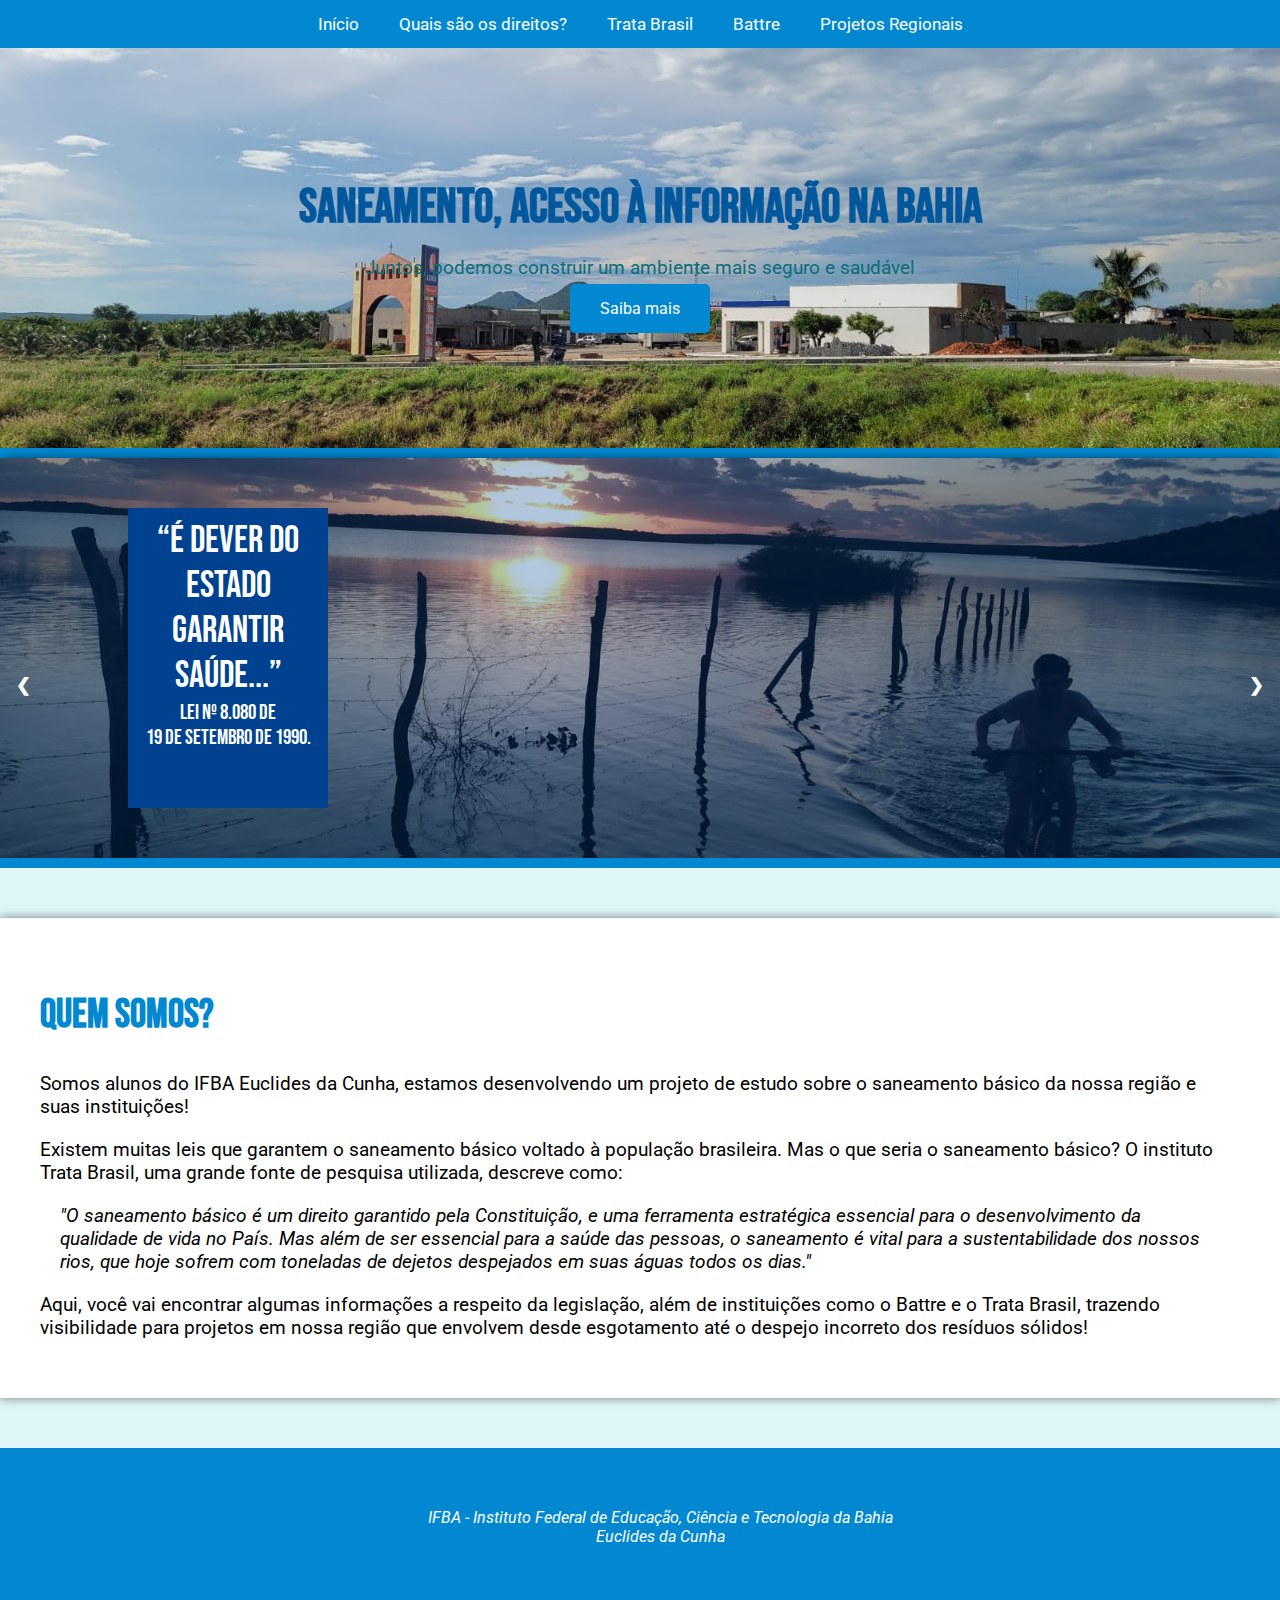
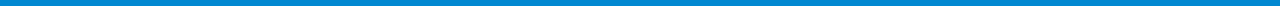
<file: index.html>
<!DOCTYPE html>
<html lang="pt-BR">
<head>
    <meta charset="UTF-8">
    <title>Saneamento e acesso à informação na Bahia</title>
    <link href="https://fonts.googleapis.com/css2?family=Bebas+Neue&display=swap" rel="stylesheet">
    <link href="https://fonts.googleapis.com/css2?family=Bebas+Neue&family=Roboto:wght@400;700&display=swap" rel="stylesheet">
    <link rel="stylesheet" href="css/style.css"> 
</head>
<body>

<nav class="navbar">
    <a href="index.html">Início</a>
    <a href="direitos.html">Quais são os direitos?</a>
    <a href="trata-brasil.html">Trata Brasil</a>
    <a href="battre.html">Battre</a>
    <a href="projetos.html">Projetos Regionais</a>
</nav>

<div class="hero">
    <div>
        <h1>Saneamento, acesso à informação na Bahia</h1>
        <p>Juntos, podemos construir um ambiente mais seguro e saudável</p>
        <a href="#quem-somos">Saiba mais</a>
    </div>
</div>

<div class="spacer"></div>
<section id="fotos">
    <div class="slideshow-container">
        <div class="slides fade">
            <div class="slide-baixo">
                <img src="images/menino-prainha.jpeg" alt="Imagem 1" class="slide-imagem">
                <div class="slide-transparencia"></div>
                <div class="slide-cima">
                    <p class="grande">“É DEVER DO ESTADO GARANTIR SAÚDE...”</p>
                    <p class="pequeno">LEI Nº 8.080 DE</p>
                    <p class="pequeno">19 DE SETEMBRO DE 1990.</p>
                </div>
            </div>
        </div>
        <div class="slides fade">
            <div class="slide-baixo">
                <img src="images/lixo.png" alt="Imagem 2" class="slide-imagem">
                <div class="slide-transparencia"></div>
                <div class="slide-cima">
                    <p class="grande">“CONTRIBUIR PARA A ELIMINAÇÃO DOS LIXÕES...”</p>
                    <p class="pequeno">LEI Nº 12.305 DE</p>
                    <p class="pequeno">2 DE AGOSTO DE 2010.</p>
                </div>
            </div>
        </div>
        <div class="slides fade">
            <div class="slide-baixo">
                <img src="images/mato.jpg" alt="Imagem 3" class="slide-imagem">
                <div class="slide-transparencia"></div>
                <div class="slide-cima">
                    <p class="grande">“A ÁGUA É UM BEM DE DOMÍNIO PÚBLICO...”</p>
                    <p class="pequeno">LEI Nº 9.433</p>
                    <p class="pequeno">DE 8 DE JANEIRO DE 1997.</p>
                </div>
            </div>
        </div>
        <a class="prev" onclick="plusSlides(-1)">&#10094;</a>
        <a class="next" onclick="plusSlides(1)">&#10095;</a>
    </div>
</section>

<div class="spacer"></div>

<div class="article">
    <h2 id="quem-somos">Quem somos?</h2>
    <p>Somos alunos do IFBA Euclides da Cunha, estamos desenvolvendo um projeto de estudo sobre o saneamento básico da nossa região e suas instituições!</p>
    <p>Existem muitas leis que garantem o saneamento básico voltado à população brasileira. Mas o que seria o saneamento básico? O instituto Trata Brasil, uma grande fonte de pesquisa utilizada, descreve como:</p>
    <p class="citacao">"O saneamento básico é um direito garantido pela Constituição, e uma ferramenta estratégica essencial para o desenvolvimento da qualidade de vida no País. Mas além de ser essencial para a saúde das pessoas, o saneamento é vital para a sustentabilidade dos nossos rios, que hoje sofrem com toneladas de dejetos despejados em suas águas todos os dias."</p>
    <p>Aqui, você vai encontrar algumas informações a respeito da legislação, além de instituições como o Battre e o Trata Brasil, trazendo visibilidade para projetos em nossa região que envolvem desde esgotamento até o despejo incorreto dos resíduos sólidos!</p>
</div>

<footer>
    <div class="rodape">
        <address>
            IFBA - Instituto Federal de Educação, Ciência e Tecnologia da Bahia <br>
            Euclides da Cunha
        </address>
    </div>
</footer>

<script src="js/scripts.js"></script>
</body>
</html>
</file>
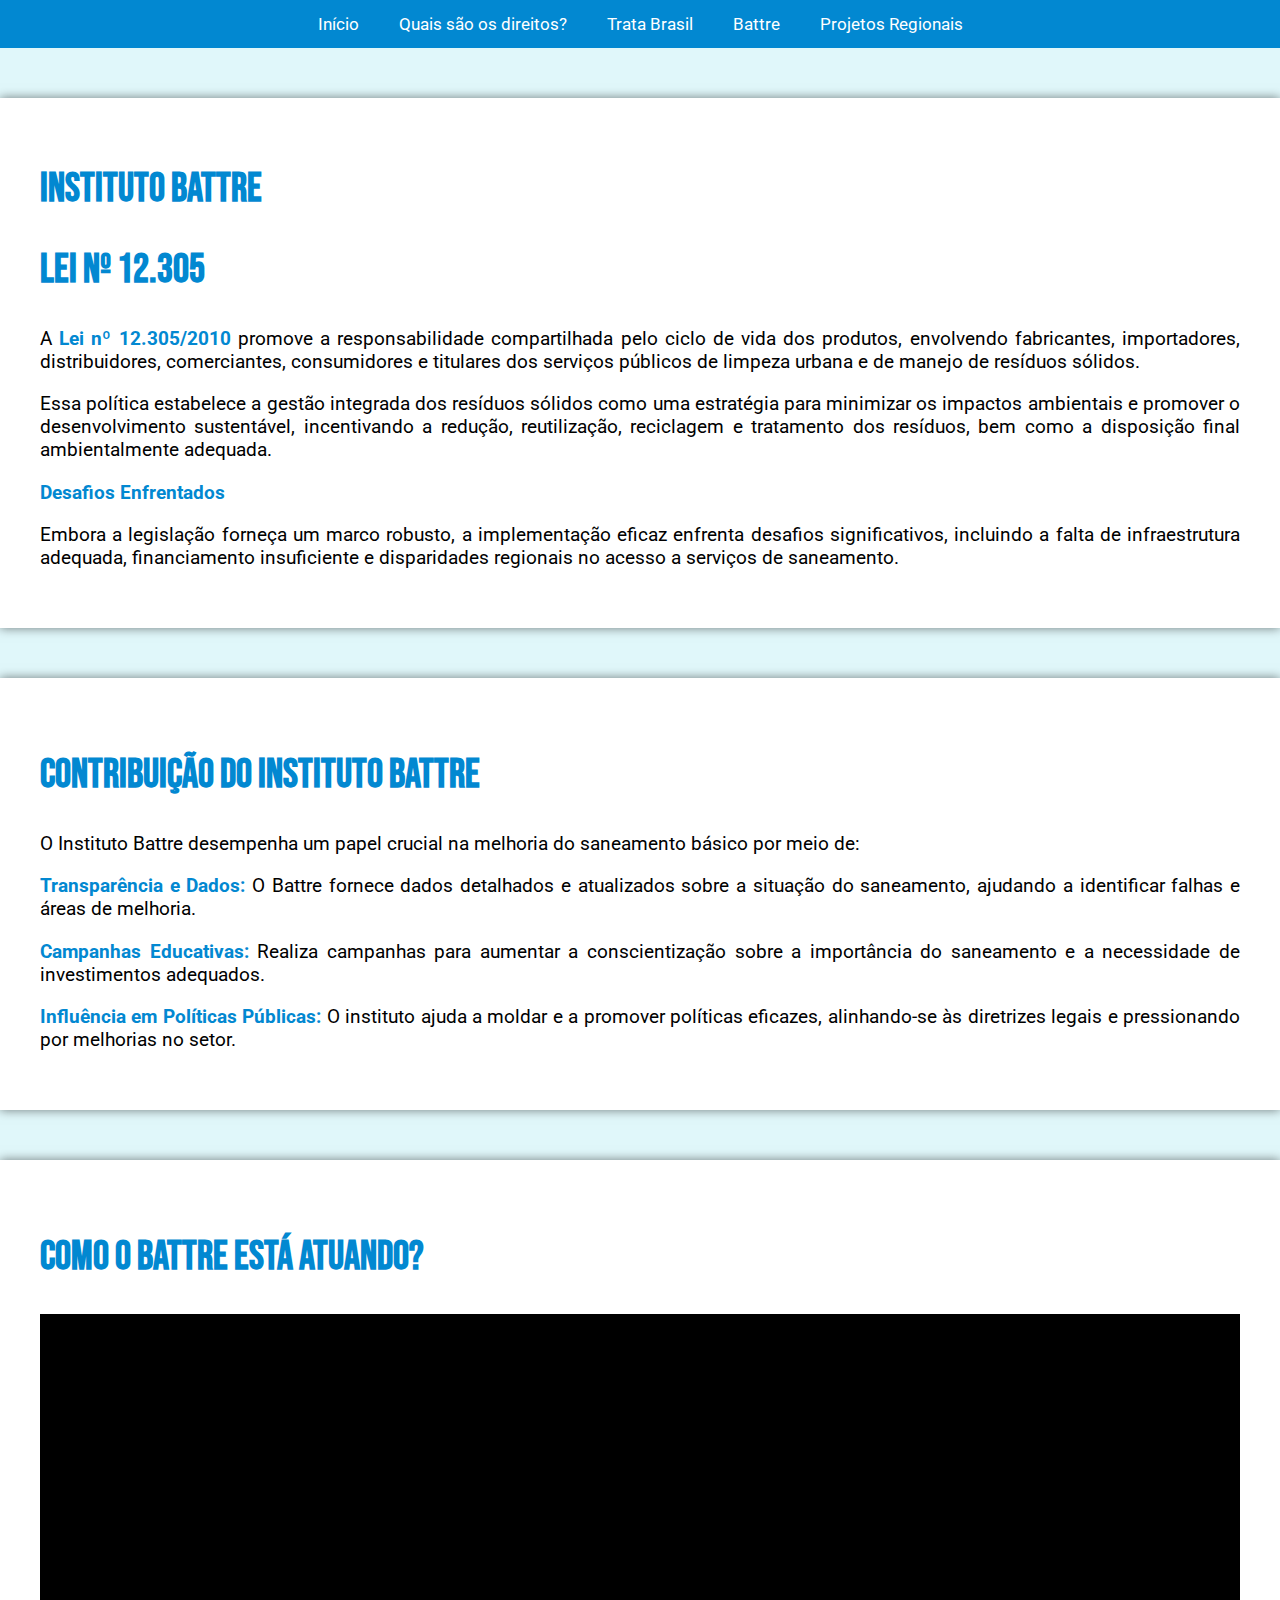
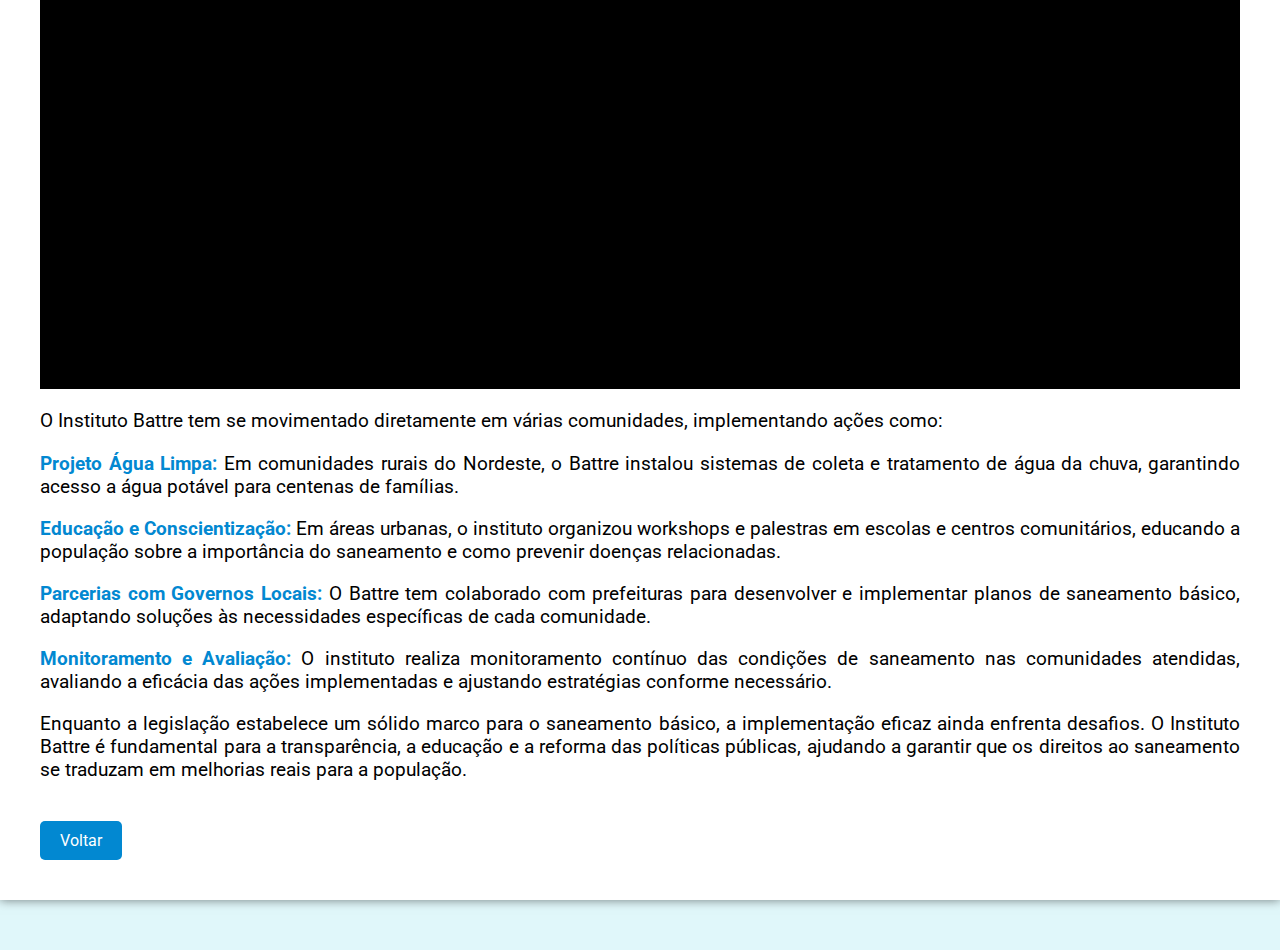
<file: battre.html>
<!DOCTYPE html>
<html lang="pt-BR">
<head>
    <meta charset="UTF-8">
    <title>Battre</title>
    <link href="https://fonts.googleapis.com/css2?family=Bebas+Neue&family=Roboto:wght@400;700&display=swap" rel="stylesheet">
    <link rel="stylesheet" href="css/battre.css"> 
    <style>
        body {
            background-color: #e0f7fa; 
            font-family: 'Roboto', sans-serif;
            color: #000;
            margin: 0;
            padding: 0;
        }
        .navbar {
            background-color: #0288d1; 
            overflow: hidden;
            display: flex;
            justify-content: center;
            align-items: center;
            font-family: 'Roboto', sans-serif;
        }
        .navbar a {
            display: inline-block;
            color: white;
            text-align: center;
            padding: 14px 20px;
            text-decoration: none;
            font-size: 17px;
            transition: background-color 0.3s;
        }
        .navbar a:hover {
            background-color: #0277bd; 
        }
        .article {
            background-color: white;
            color: black;
            padding: 40px;
            max-width: 1200px; 
            margin: 50px auto;
            box-shadow: 0px 0px 10px rgba(0, 0, 0, 0.5);
        }
        .article h1, h2 {
            color: #0288d1;
            font-family: 'Bebas Neue', sans-serif;
            font-size: 40px;
        }
        .article p {
            color: #000;
            font-size: 1.2em;
            font-family: 'Roboto', sans-serif;
            text-align: justify;
        }
        .article a.voltar {
            display: inline-block;
            margin-top: 20px;
            background-color: #0288d1;
            padding: 10px 20px;
            text-decoration: none;
            border-radius: 5px;
            transition: background-color 0.3s;
            text-align: center;
            color: white;
        }
        .article a.voltar:hover {
            background-color: #0277bd;
        }
        .video-container {
            position: relative;
            padding-bottom: 56.25%;
            height: 0;
            overflow: hidden;
            max-width: 100%;
            background: #000;
            margin-bottom: 20px;
        }
        .video-container iframe {
            position: absolute;
            top: 0;
            left: 0;
            width: 100%;
            height: 100%;
        }
    </style>
</head>
<body>
    <nav class="navbar">
        <a href="index.html">Início</a>
        <a href="direitos.html">Quais são os direitos?</a>
        <a href="trata-brasil.html">Trata Brasil</a>
        <a href="battre.html">Battre</a>
        <a href="projetos.html">Projetos Regionais</a>
    </nav>

    <div class="article">
        <h1>Instituto Battre</h1>
        
        <h2>Lei nº 12.305</h2>

        <p>A <a href="https://www.planalto.gov.br/ccivil_03/_ato2007-2010/2010/lei/l12305.htm" class="link" target="_blank">Lei nº 12.305/2010</a> promove a responsabilidade compartilhada pelo ciclo de vida dos produtos, envolvendo fabricantes, importadores, distribuidores, comerciantes, consumidores e titulares dos serviços públicos de limpeza urbana e de manejo de resíduos sólidos.</p>

        <p>Essa política estabelece a gestão integrada dos resíduos sólidos como uma estratégia para minimizar os impactos ambientais e promover o desenvolvimento sustentável, incentivando a redução, reutilização, reciclagem e tratamento dos resíduos, bem como a disposição final ambientalmente adequada.</p>

        <p><strong>Desafios Enfrentados</strong></p>

        <p>Embora a legislação forneça um marco robusto, a implementação eficaz enfrenta desafios significativos, incluindo a falta de infraestrutura adequada, financiamento insuficiente e disparidades regionais no acesso a serviços de saneamento.</p>
    </div>

    <div class="article">
        <h2>Contribuição do Instituto Battre</h2>

        <p>O Instituto Battre desempenha um papel crucial na melhoria do saneamento básico por meio de:</p>

        <p><strong>Transparência e Dados:</strong> O Battre fornece dados detalhados e atualizados sobre a situação do saneamento, ajudando a identificar falhas e áreas de melhoria.</p>

        <p><strong>Campanhas Educativas:</strong> Realiza campanhas para aumentar a conscientização sobre a importância do saneamento e a necessidade de investimentos adequados.</p>

        <p><strong>Influência em Políticas Públicas:</strong> O instituto ajuda a moldar e a promover políticas eficazes, alinhando-se às diretrizes legais e pressionando por melhorias no setor.</p>
    </div>

    <div class="article">
        <h2>Como o Battre está atuando?</h2>
        <div class="video-container">
            <iframe src="https://www.youtube.com/embed/MIe4S9Dd5AM" frameborder="0" allowfullscreen></iframe>
        </div>
        <p>O Instituto Battre tem se movimentado diretamente em várias comunidades, implementando ações como:</p>

        <p><strong>Projeto Água Limpa:</strong> Em comunidades rurais do Nordeste, o Battre instalou sistemas de coleta e tratamento de água da chuva, garantindo acesso a água potável para centenas de famílias.</p>

        <p><strong>Educação e Conscientização:</strong> Em áreas urbanas, o instituto organizou workshops e palestras em escolas e centros comunitários, educando a população sobre a importância do saneamento e como prevenir doenças relacionadas.</p>

        <p><strong>Parcerias com Governos Locais:</strong> O Battre tem colaborado com prefeituras para desenvolver e implementar planos de saneamento básico, adaptando soluções às necessidades específicas de cada comunidade.</p>

        <p><strong>Monitoramento e Avaliação:</strong> O instituto realiza monitoramento contínuo das condições de saneamento nas comunidades atendidas, avaliando a eficácia das ações implementadas e ajustando estratégias conforme necessário.</p>

        <p>Enquanto a legislação estabelece um sólido marco para o saneamento básico, a implementação eficaz ainda enfrenta desafios. O Instituto Battre é fundamental para a transparência, a educação e a reforma das políticas públicas, ajudando a garantir que os direitos ao saneamento se traduzam em melhorias reais para a população.</p>

        <a href="index.html" class="voltar">Voltar</a>
    </div>
</body>
</html>
</file>
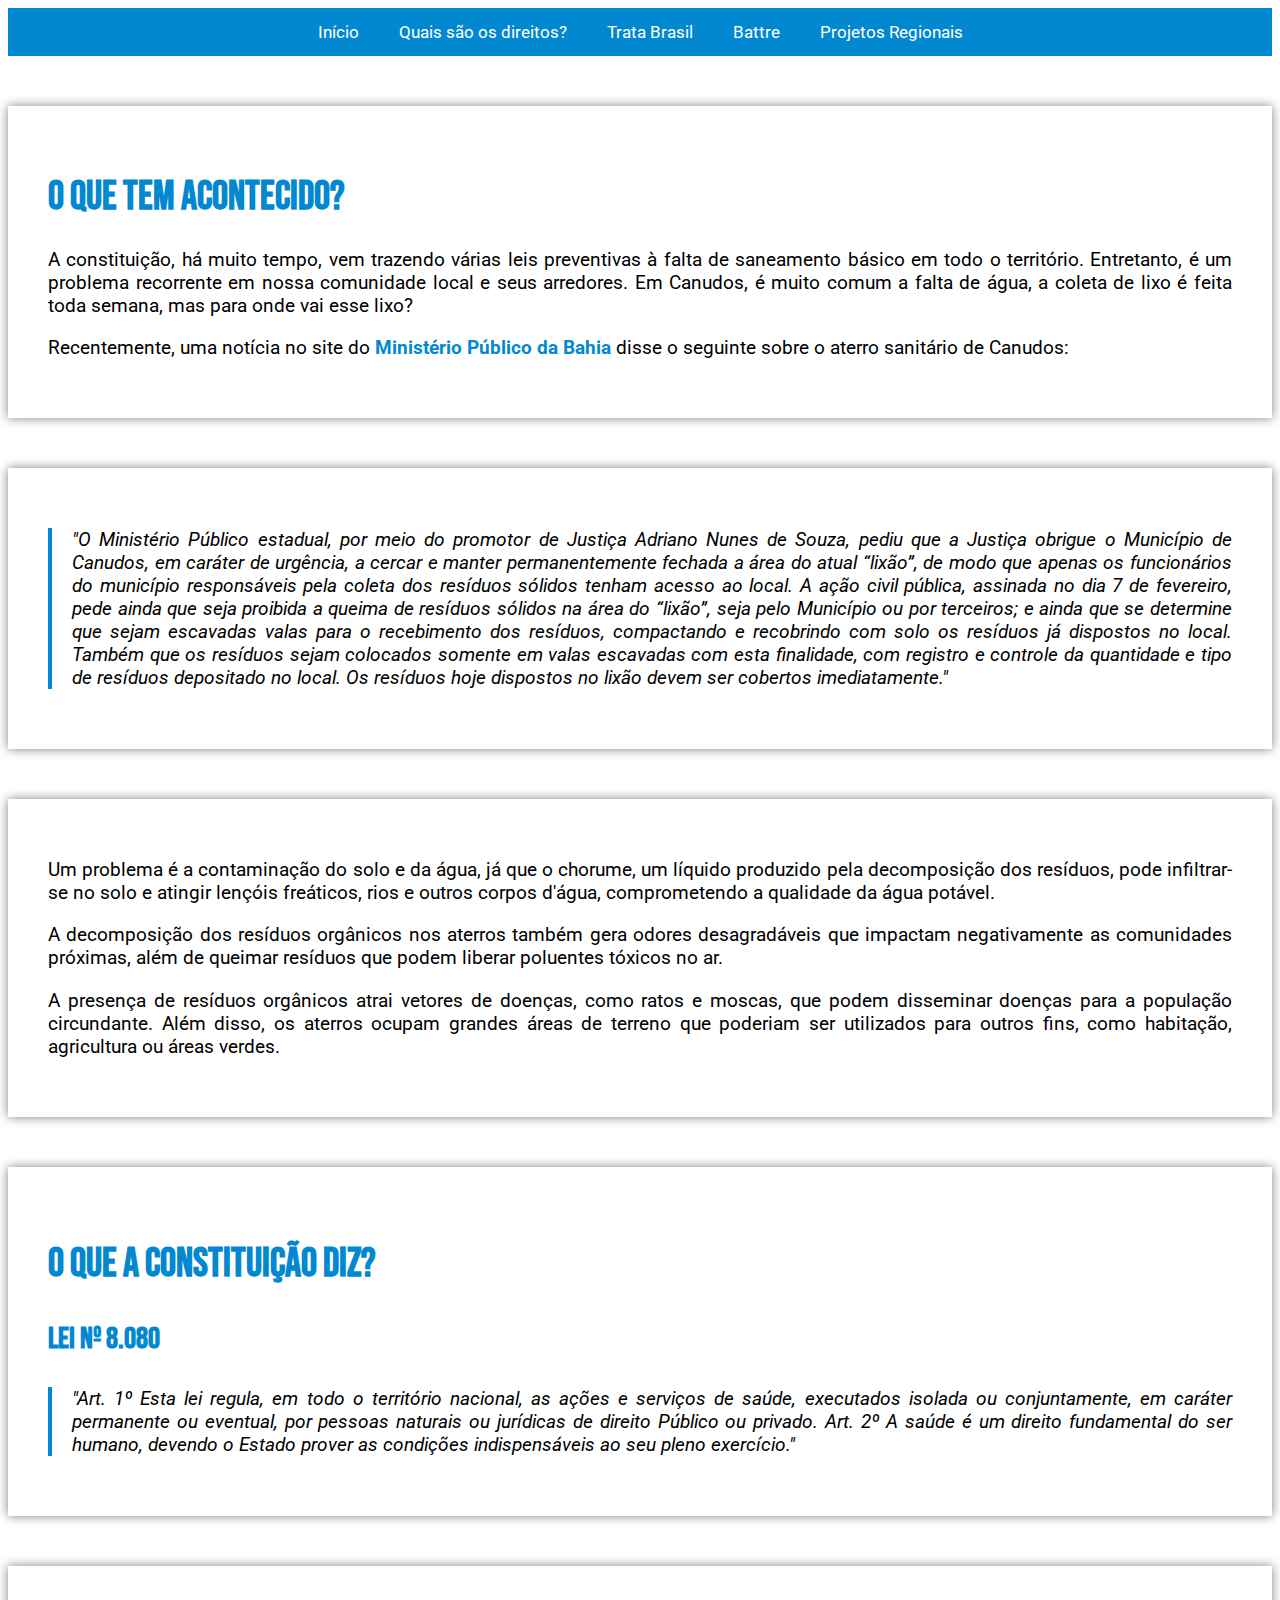
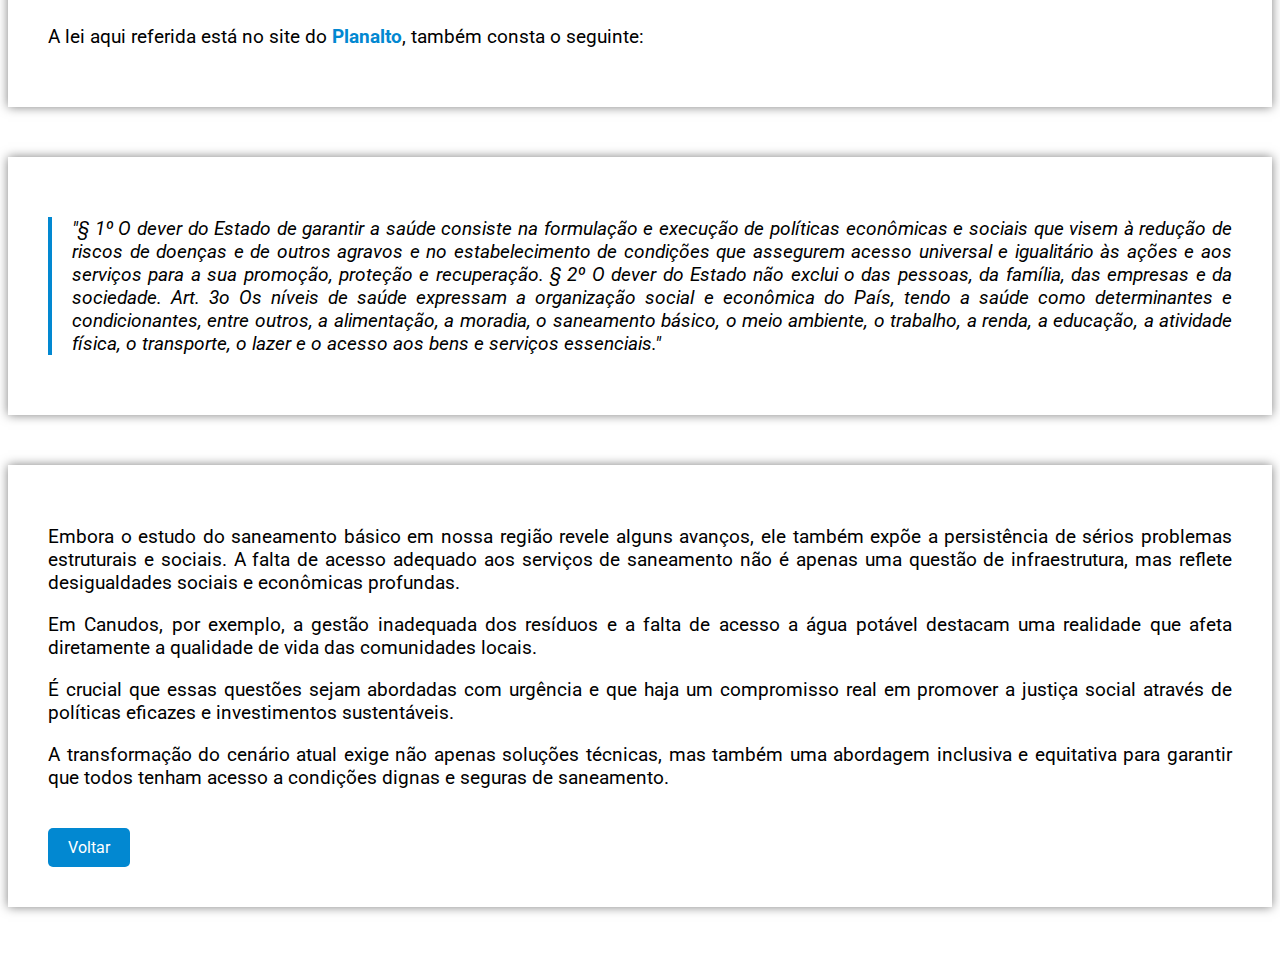
<file: direitos.html>
<!DOCTYPE html>
<html lang="pt-BR">
<head>
    <meta charset="UTF-8">
    <meta name="viewport" content="width=device-width, initial-scale=1.0">
    <link href="https://fonts.googleapis.com/css2?family=Bebas+Neue&family=Roboto:wght@400;700&display=swap" rel="stylesheet">
    <link rel="stylesheet" href="css/direitos.css">
    <title>Quais são os direitos?</title>
</head>
<body>
    <nav class="navbar">
        <a href="index.html">Início</a>
        <a href="direitos.html">Quais são os direitos?</a>
        <a href="trata-brasil.html">Trata Brasil</a>
        <a href="battre.html">Battre</a>
        <a href="projetos.html">Projetos Regionais</a>
    </nav>

    <div class="article">
        <h1>O que tem acontecido?</h1>
        <p>A constituição, há muito tempo, vem trazendo várias leis preventivas à falta de saneamento básico em todo o território. Entretanto, é um problema recorrente em nossa comunidade local e seus arredores. Em Canudos, é muito comum a falta de água, a coleta de lixo é feita toda semana, mas para onde vai esse lixo?</p>
        <p>Recentemente, uma notícia no site do <a class="link" href="https://www.mpba.mp.br/noticia/71592" target="_blank" rel="noopener noreferrer">Ministério Público da Bahia</a> disse o seguinte sobre o aterro sanitário de Canudos:</p>
    </div>

    <div class="article">
        <p class="citacao">"O Ministério Público estadual, por meio do promotor de Justiça Adriano Nunes de Souza, pediu que a Justiça obrigue o Município de Canudos, em caráter de urgência, a cercar e manter permanentemente fechada a área do atual “lixão”, de modo que apenas os funcionários do município responsáveis pela coleta dos resíduos sólidos tenham acesso ao local. A ação civil pública, assinada no dia 7 de fevereiro, pede ainda que seja proibida a queima de resíduos sólidos na área do “lixão”, seja pelo Município ou por terceiros; e ainda que se determine que sejam escavadas valas para o recebimento dos resíduos, compactando e recobrindo com solo os resíduos já dispostos no local. Também que os resíduos sejam colocados somente em valas escavadas com esta finalidade, com registro e controle da quantidade e tipo de resíduos depositado no local. Os resíduos hoje dispostos no lixão devem ser cobertos imediatamente."</p>
    </div>

    <div class="article">
        <p>Um problema é a contaminação do solo e da água, já que o chorume, um líquido produzido pela decomposição dos resíduos, pode infiltrar-se no solo e atingir lençóis freáticos, rios e outros corpos d'água, comprometendo a qualidade da água potável.</p>
        <p>A decomposição dos resíduos orgânicos nos aterros também gera odores desagradáveis que impactam negativamente as comunidades próximas, além de queimar resíduos que podem liberar poluentes tóxicos no ar.</p>
        <p>A presença de resíduos orgânicos atrai vetores de doenças, como ratos e moscas, que podem disseminar doenças para a população circundante. Além disso, os aterros ocupam grandes áreas de terreno que poderiam ser utilizados para outros fins, como habitação, agricultura ou áreas verdes.</p>
    </div>

    <div class="article">
        <h2>O que a constituição diz?</h2>
        <h3>LEI Nº 8.080</h3>
        <p class="citacao">"Art. 1º Esta lei regula, em todo o território nacional, as ações e serviços de saúde, executados isolada ou conjuntamente, em caráter permanente ou eventual, por pessoas naturais ou jurídicas de direito Público ou privado.
Art. 2º A saúde é um direito fundamental do ser humano, devendo o Estado prover as condições indispensáveis ao seu pleno exercício."</p>
    </div>

    <div class="article">
        <p>A lei aqui referida está no site do <a class="link" href="https://www.planalto.gov.br/ccivil_03/leis/l8080.htm" target="_blank" rel="noopener noreferrer">Planalto</a>, também consta o seguinte:</p>
    </div>

    <div class="article">
        <p class="citacao">"§ 1º O dever do Estado de garantir a saúde consiste na formulação e execução de políticas econômicas e sociais que visem à redução de riscos de doenças e de outros agravos e no estabelecimento de condições que assegurem acesso universal e igualitário às ações e aos serviços para a sua promoção, proteção e recuperação.

§ 2º O dever do Estado não exclui o das pessoas, da família, das empresas e da sociedade. Art. 3o Os níveis de saúde expressam a organização social e econômica do País, tendo a saúde como determinantes e condicionantes, entre outros, a alimentação, a moradia, o saneamento básico, o meio ambiente, o trabalho, a renda, a educação, a atividade física, o transporte, o lazer e o acesso aos bens e serviços essenciais."</p>
    </div>

    <div class="article">
        <p>Embora o estudo do saneamento básico em nossa região revele alguns avanços, ele também expõe a persistência de sérios problemas estruturais e sociais. A falta de acesso adequado aos serviços de saneamento não é apenas uma questão de infraestrutura, mas reflete desigualdades sociais e econômicas profundas.</p>
        <p>Em Canudos, por exemplo, a gestão inadequada dos resíduos e a falta de acesso a água potável destacam uma realidade que afeta diretamente a qualidade de vida das comunidades locais.</p>
        <p>É crucial que essas questões sejam abordadas com urgência e que haja um compromisso real em promover a justiça social através de políticas eficazes e investimentos sustentáveis.</p>
        <p>A transformação do cenário atual exige não apenas soluções técnicas, mas também uma abordagem inclusiva e equitativa para garantir que todos tenham acesso a condições dignas e seguras de saneamento.</p>
        <a class="voltar" href="index.html">Voltar</a>
    </div>
</body>
</html>
</file>
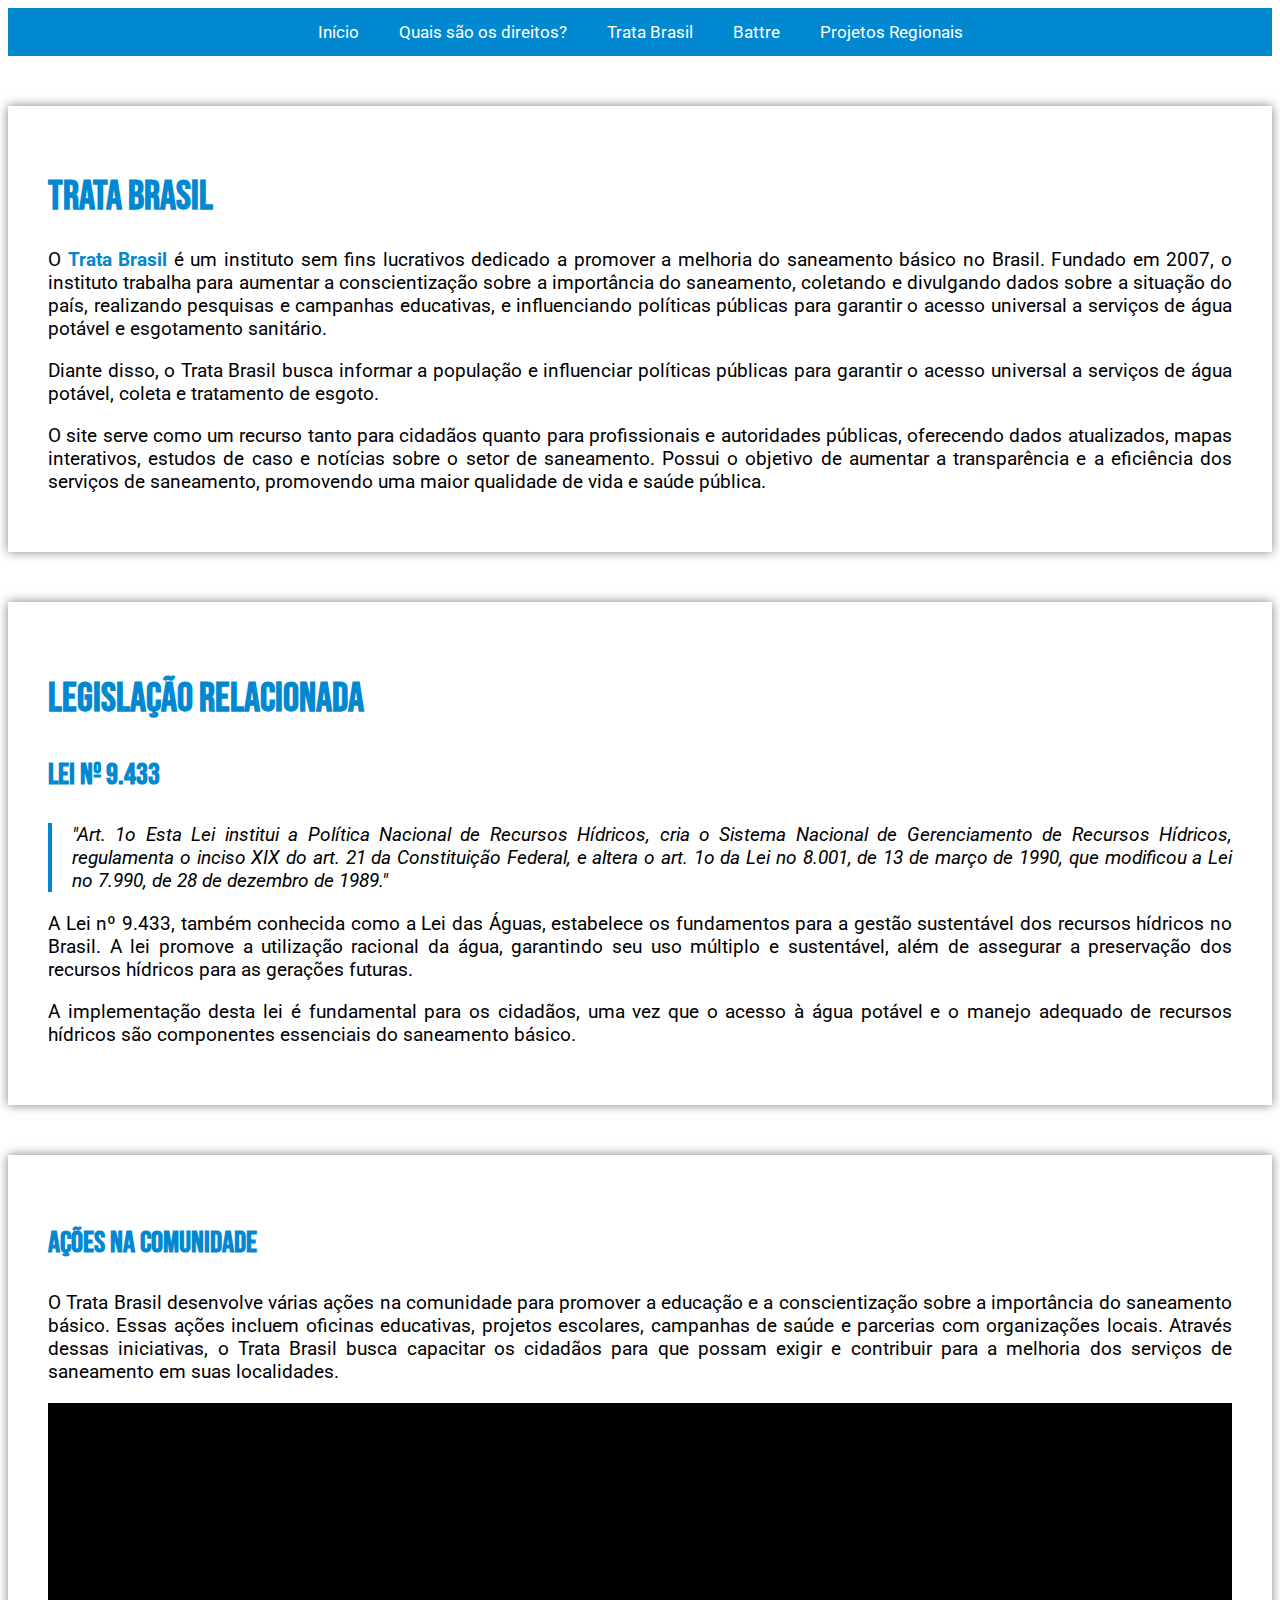
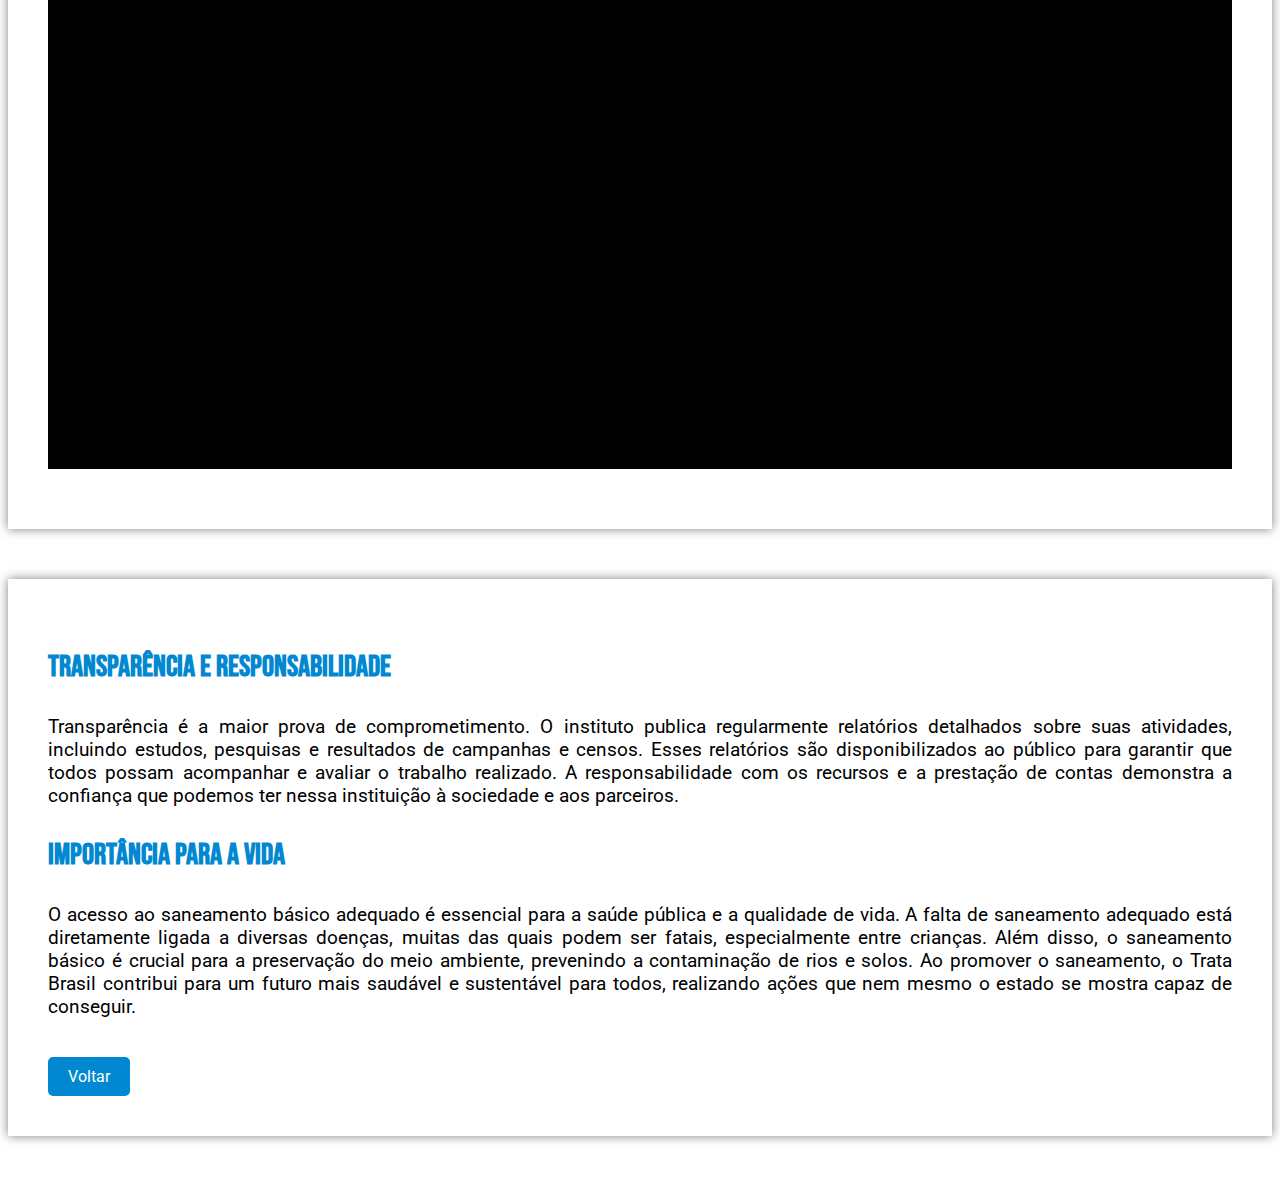
<file: trata-brasil.html>
<!DOCTYPE html>
<html lang="pt-BR">
<head>
    <meta charset="UTF-8">
    <meta name="viewport" content="width=device-width, initial-scale=1.0">
    <link href="https://fonts.googleapis.com/css2?family=Bebas+Neue&family=Roboto:wght@400;700&display=swap" rel="stylesheet">
    <link rel="stylesheet" href="css/trata-brasil.css"> 
    <title>Trata Brasil</title>
</head>
<body>
    <nav class="navbar">
        <a href="index.html">Início</a>
        <a href="direitos.html">Quais são os direitos?</a>
        <a href="trata-brasil.html">Trata Brasil</a>
        <a href="battre.html">Battre</a>
        <a href="projetos.html">Projetos Regionais</a>
    </nav>

    <div class="article">
        <h1>Trata Brasil</h1>
        <p>O <a href="https://tratabrasil.org.br" class="link" target="_blank" rel="noopener noreferrer">Trata Brasil</a> é um instituto sem fins lucrativos dedicado a promover a melhoria do saneamento básico no Brasil. Fundado em 2007, o instituto trabalha para aumentar a conscientização sobre a importância do saneamento, coletando e divulgando dados sobre a situação do país, realizando pesquisas e campanhas educativas, e influenciando políticas públicas para garantir o acesso universal a serviços de água potável e esgotamento sanitário.</p>
        <p>Diante disso, o Trata Brasil busca informar a população e influenciar políticas públicas para garantir o acesso universal a serviços de água potável, coleta e tratamento de esgoto.</p>
        <p>O site serve como um recurso tanto para cidadãos quanto para profissionais e autoridades públicas, oferecendo dados atualizados, mapas interativos, estudos de caso e notícias sobre o setor de saneamento. Possui o objetivo de aumentar a transparência e a eficiência dos serviços de saneamento, promovendo uma maior qualidade de vida e saúde pública.</p>
    </div>

    <div class="article">
        <h2>Legislação Relacionada</h2>
        <h3>Lei nº 9.433</h3>
        <p class="citacao">"Art. 1o Esta Lei institui a Política Nacional de Recursos Hídricos, cria o Sistema Nacional de Gerenciamento de Recursos Hídricos, regulamenta o inciso XIX do art. 21 da Constituição Federal, e altera o art. 1o da Lei no 8.001, de 13 de março de 1990, que modificou a Lei no 7.990, de 28 de dezembro de 1989."</p>
        <p>A Lei nº 9.433, também conhecida como a Lei das Águas, estabelece os fundamentos para a gestão sustentável dos recursos hídricos no Brasil. A lei promove a utilização racional da água, garantindo seu uso múltiplo e sustentável, além de assegurar a preservação dos recursos hídricos para as gerações futuras.</p>
        <p>A implementação desta lei é fundamental para os cidadãos, uma vez que o acesso à água potável e o manejo adequado de recursos hídricos são componentes essenciais do saneamento básico.</p>
    </div>

    <div class="article">
        <h3>Ações na Comunidade</h3>
        <p>O Trata Brasil desenvolve várias ações na comunidade para promover a educação e a conscientização sobre a importância do saneamento básico. Essas ações incluem oficinas educativas, projetos escolares, campanhas de saúde e parcerias com organizações locais. Através dessas iniciativas, o Trata Brasil busca capacitar os cidadãos para que possam exigir e contribuir para a melhoria dos serviços de saneamento em suas localidades.</p>
        <div class="video-container">
            <iframe src="https://www.youtube.com/embed/6J9g0SLYUQM" frameborder="0" allowfullscreen></iframe>
        </div>
    </div>

    <div class="article">
        <h3>Transparência e Responsabilidade</h3>
        <p>Transparência é a maior prova de comprometimento. O instituto publica regularmente relatórios detalhados sobre suas atividades, incluindo estudos, pesquisas e resultados de campanhas e censos. Esses relatórios são disponibilizados ao público para garantir que todos possam acompanhar e avaliar o trabalho realizado. A responsabilidade com os recursos e a prestação de contas demonstra a confiança que podemos ter nessa instituição à sociedade e aos parceiros.</p>
        <h3>Importância para a Vida</h3>
        <p>O acesso ao saneamento básico adequado é essencial para a saúde pública e a qualidade de vida. A falta de saneamento adequado está diretamente ligada a diversas doenças, muitas das quais podem ser fatais, especialmente entre crianças. Além disso, o saneamento básico é crucial para a preservação do meio ambiente, prevenindo a contaminação de rios e solos. Ao promover o saneamento, o Trata Brasil contribui para um futuro mais saudável e sustentável para todos, realizando ações que nem mesmo o estado se mostra capaz de conseguir.</p>
        <a class="voltar" href="index.html">Voltar</a>
    </div>
</body>
</html>
</file>
<file: css/style.css>
<style>
    body {
        background-color: #e0f7fa; 
        background-size: cover;
        background-repeat: no-repeat;
        background-attachment: fixed;
        font-family: 'Roboto', sans-serif;
        color: #333;
        margin: 0;
        padding: 0;
        position: relative; 
        min-height: 100vh;
    }

    .navbar {
        background-color: #0288d1; 
        overflow: hidden;
        display: flex;
        justify-content: center;
        align-items: center;
        font-family: 'Roboto',sans-serif;
    }
   body {
    background-color: #e0f7fa;
    background-size: cover;
    background-repeat: no-repeat;
    background-attachment: fixed;
    font-family: 'Roboto', sans-serif;
    color: #333;
    margin: 0;
    padding: 0;
    position: relative;
    min-height: 100vh;
}

.navbar {
    background-color: #0288d1;
    overflow: hidden;
    display: flex;
    justify-content: center;
    align-items: center;
    font-family: 'Roboto',sans-serif;
}

.navbar a {
    display: inline-block;
    color: white;
    text-align: center;
    padding: 14px 20px;
    text-decoration: none;
    font-size: 17px;
    transition: background-color 0.3s;
}

.navbar a:hover {
    background-color: #0277bd;
}

.hero {
    background-image: url('../images/canudos.jpg');
    background-size: cover;
    background-position: center;
    background-repeat: no-repeat;
    height: 400px;
    display: flex;
    align-items: center;
    justify-content: center;
    text-align: center;
    color: #fff;
}

.hero h1 {
    font-size: 3em;
    margin: 0;
    color: #01579b;
    font-family: 'Bebas Neue', sans-serif;
}

.hero p {
    font-size: 1.2em;
    margin: 20px 0;
    color: #0d6e79;
    font-family: 'Roboto', sans-serif;
}

.hero a {
    background-color: #0288d1;
    color: white;
    padding: 15px 30px;
    text-decoration: none;
    border-radius: 5px;
    font-size: 1em;
    transition: background-color 0.3s;
    font-family: 'Roboto', sans-serif;
}

.hero a:hover {
    background-color: #0277bd;
}

    .article {
        background-color: white;
        color: black;
        padding: 40px;
        max-width: 1200px;
        margin: 50px auto;
        box-shadow: 0px 0px 10px rgba(0, 0, 0, 0.5);
    }
    .article h1, h2 {
        color: #0288d1;
        font-family: 'Bebas Neue', sans-serif;
        font-size: 40px;
    }
    .article h3 {
        color: #0288d1;
        font-family: 'Bebas Neue', sans-serif;
        font-size: 30px;
    }
    .article p {
        color: #000;
        font-size: 1.2em;
        font-family: 'Roboto', sans-serif;
    }
    .article a {
        display: inline-block;
        margin-top: 20px;
        background-color:  #0288d1;
        padding: 10px 20px;
        text-decoration: none;
        border-radius: 5px;
        transition: background-color 0.3s;
        color: white;
    }
    .article a:hover {
        background-color: #2e7d32;
    }

    .citacao {
        font-family: 'Roboto', sans-serif;
        font-style: italic;
        font-size: 1.0em;
        margin: 20px;
    }

    .spacer {
        width: 100%;
        height: 10px;
        background-color: #0288d1;
    }

    section {
        background-color: white;
        color: black;
        border-radius: 10px;
        max-width: 100%;
        margin: 0 auto;
        display: flex;
        align-items: center;
        justify-content: center;
        box-shadow: 0px 0px 10px rgba(0, 0, 0, 0.5);
    }

    .slideshow-container {
        position: relative;
        width: 100%; 
        overflow: hidden;
        padding: 0; 
        margin: 0; 
    }

    .slides {
        display: none;
        width: 100%; 
        height: 400px;
        position: relative;
    }

    .slide-baixo {
        width: 100%; 
        height: 100%; 
        position: relative; 
        overflow: hidden; 
    }

    .slide-imagem {
        width: 100%; 
        height: 100%;
        object-fit: cover;
        position: absolute;
        top: 0; 
        left: 0; 
        z-index: 1; 
    }

    .slide-transparencia {
        width: 100%; 
        height: 100%; 
        background-color: rgba(0, 66, 144, 0.3); 
        position: absolute; 
        top: 0; 
        left: 0;
        z-index: 2;
    }

    .slide-cima {
        width: 200px;
        height: 300px;
        background-color: rgba(0, 66, 144, 1); 
        position: absolute; 
        top: 50%; 
        left: 10%;
        transform: translateY(-50%);
        z-index: 3;
    }

    .grande {
        font-size: 38px;
        font-family: 'Bebas Neue', sans-serif;
        color: white;
        text-align: center;
        margin: 2px;
        margin-top:10px 
    }
    .pequeno {
        font-size: 21px;
        font-family: 'Bebas Neue', sans-serif;
        color: white;
        text-align: center;
        margin: 0px;
        display: block; 
    }

    .prev, .next {
        cursor: pointer;
        position: absolute;
        top: 50%;
        width: auto;
        padding: 16px;
        color: white;
        font-weight: bold;
        font-size: 18px;
        transition: 0.6s ease;
        z-index: 2;
        user-select: none;
    }

    .next {
        right: 0;
        border-radius: 3px 0 0 3px;
    }

    .prev {
        left: 0;
        border-radius: 0 3px 3px 0;
    }

    .fade {
        -webkit-animation-name: fade;
        -webkit-animation-duration: 1.5s;
        animation-name: fade;
        animation-duration: 1.5s;
    }

    @-webkit-keyframes fade {
        from {opacity: .4} 
        to {opacity: 1}
    }

    @keyframes fade {
        from {opacity: .4} 
        to {opacity: 1}
    }

    footer {
        background-color: #0288d1;
        color: white;
        text-align: center;
        padding: 20px;
        position: relative;
        width: 100%;
        bottom: 0;
        font-family: 'Roboto', sans-serif;
    }

    .rodape {
        padding: 20px;
        border-radius: 10px;
        margin: 20px auto;
        max-width: 600px;
        color: white;
        text-align: center;
        font-family: 'Roboto', sans-serif;
    }
</style>
</file>
<file: css/battre.css>
<style>
        body {
            background-color: #e0f7fa; 
            background-size: cover;
            background-repeat: no-repeat;
            background-attachment: fixed;
            font-family: 'Franklin Gothic', sans-serif;
            color: #000;
            margin: 0;
            padding: 0;
            position: relative;
            min-height: 100vh;
        }
        .navbar {
            background-color: #0288d1; 
            overflow: hidden;
            display: flex;
            justify-content: center;
            align-items: center;
            font-family: 'Roboto', sans-serif;
        }
        .navbar a {
            display: inline-block;
            color: white;
            text-align: center;
            padding: 14px 20px;
            text-decoration: none;
            font-size: 17px;
            transition: background-color 0.3s;
        }
        .navbar a:hover {
            background-color: #0277bd; 
        }
        .article {
            background-color: white;
            color: black;
            padding: 40px;
            max-width: 1200px; 
            margin: 50px auto;
            box-shadow: 0px 0px 10px rgba(0, 0, 0, 0.5);
        }
        .article h1, h2 {
            color: #0288d1;
            font-family: 'Bebas Neue', sans-serif;
            font-size: 40px;
        }
        .article h3 {
            color: #0288d1;
            font-family: 'Bebas Neue', sans-serif;
            font-size: 30px;
        }
        .article p {
            color: #000;
            font-size: 1.2em;
            font-family: 'Roboto', sans-serif;
            text-align: justify;
        }
        .article a.voltar {
            display: inline-block;
            margin-top: 20px;
            background-color: #0288d1;
            padding: 10px 20px;
            text-decoration: none;
            border-radius: 5px;
            transition: background-color 0.3s;
            text-align: center;
            color: white;
        }
        .article a.voltar:hover {
            background-color: #0277bd;
        }
        .article strong {
            color: #0288d1;
        }
        a.link {
            color: #0288d1; 
            text-decoration: none;
            font-weight: bold;
            font-family: 'Roboto', sans-serif;
        }
        .video-container {
            position: relative;
            padding-bottom: 56.25%; 
            height: 0;
            overflow: hidden;
            max-width: 100%;
            background: #000;
            margin: 20px 0;
        }
        .video-container iframe {
            position: absolute;
            top: 0;
            left: 0;
            width: 100%;
            height: 100%;
        }
    </style>
</file>
<file: css/direitos.css>
<style>
        body {
            background-color: #e0f7fa; 
            background-size: cover;
            background-repeat: no-repeat;
            background-attachment: fixed;
            font-family: 'Franklin Gothic', sans-serif;
            color: #000;
            margin: 0;
            padding: 0;
            position: relative;
            min-height: 100vh;
        }
        .navbar {
            background-color: #0288d1; 
            overflow: hidden;
            display: flex;
            justify-content: center;
            align-items: center;
            font-family: 'Roboto', sans-serif;
        }
        .navbar a {
            display: inline-block;
            color: white;
            text-align: center;
            padding: 14px 20px;
            text-decoration: none;
            font-size: 17px;
            transition: background-color 0.3s;
        }
        .navbar a:hover {
            background-color: #0277bd; 
        }
        .article {
            background-color: white;
            color: black;
            padding: 40px;
            max-width: 1200px; 
            margin: 50px auto;
            box-shadow: 0px 0px 10px rgba(0, 0, 0, 0.5);
        }
    
           .article h1, h2 {
            color: #0288d1;
            font-family: 'Bebas Neue', sans-serif;
            font-size: 40px;
        }
          .article h3 {
              color: #0288d1;
            font-family: 'Bebas Neue', sans-serif;
            font-size: 30px;
        }
        .article p {
            color: #000;
            font-size: 1.2em;
            font-family: 'Roboto', sans-serif;
            text-align: justify;
        }
        .article a.voltar {
            display: inline-block;
            margin-top: 20px;
            background-color: #0288d1;
            padding: 10px 20px;
            text-decoration: none;
            border-radius: 5px;
            transition: background-color 0.3s;
            text-align: center;
            color: white;
                font-family: 'Roboto', sans-serif;
        }
        .article a.voltar:hover {
            background-color: #0277bd;
        }
        .citacao {
            font-family: 'Roboto', sans-serif;
            font-style: italic;
            font-size: 1.2em; 
            margin: 20px 0;
            color: #0288d1;
            padding-left: 20px;
            border-left: 4px solid #0288d1;
        }
        .article a.link {
            text-decoration: none;
            color: #0288d1; 
            font-family: 'Roboto', sans-serif;
            font-weight: bold;
        }
        .article a.link:hover {
            text-decoration: underline; 
        }
    </style>
</file>
<file: css/trata-brasil.css>
<style>
        body {
            background-color: #e0f7fa; 
            background-size: cover;
            background-repeat: no-repeat;
            background-attachment: fixed;
            font-family: 'Franklin Gothic', sans-serif;
            color: #000;
            margin: 0;
            padding: 0;
            position: relative;
            min-height: 100vh;
        }
        .navbar {
            background-color: #0288d1; 
            overflow: hidden;
            display: flex;
            justify-content: center;
            align-items: center;
            font-family: 'Roboto', sans-serif;
        }
        .navbar a {
            display: inline-block;
            color: white;
            text-align: center;
            padding: 14px 20px;
            text-decoration: none;
            font-size: 17px;
            transition: background-color 0.3s;
        }
        .navbar a:hover {
            background-color: #0277bd; 
        }
        .article {
            background-color: white;
            color: black;
            padding: 40px;
            max-width: 1200px; 
            margin: 50px auto;
            box-shadow: 0px 0px 10px rgba(0, 0, 0, 0.5);
        }
        .article h1, h2 {
            color: #0288d1;
            font-family: 'Bebas Neue', sans-serif;
            font-size: 40px;
        }
        .article h3 {
            color: #0288d1;
            font-family: 'Bebas Neue', sans-serif;
            font-size: 30px;
        }
        .article p {
            color: #000;
            font-size: 1.2em;
            font-family: 'Roboto', sans-serif;
            text-align: justify;
        }
        .article a.voltar {
            display: inline-block;
            margin-top: 20px;
            background-color: #0288d1;
            padding: 10px 20px;
            text-decoration: none;
            border-radius: 5px;
            transition: background-color 0.3s;
            text-align: center;
            color: white;
                font-family: 'Roboto', sans-serif;
        }
        .article a.voltar:hover {
            background-color: #0277bd;
        }
        .article a.link {
            color: #0288d1; 
            text-decoration: none;
            font-weight: bold;
            font-family: 'Roboto', sans-serif;
        }
        .article a.link:hover {
            text-decoration: underline;
        }
        .citacao {
            font-family: 'Roboto', sans-serif;
            font-style: italic;
            font-size: 1.2em; 
            margin: 20px 0;
            color:  #0288d1;
            padding-left: 20px;
            border-left: 4px solid #0288d1;
        }
        .video-container {
            position: relative;
            padding-bottom: 56.25%; 
            height: 0;
            overflow: hidden;
            max-width: 100%;
            background: #000;
            margin: 20px 0;
        }
        .video-container iframe {
            position: absolute;
            top: 0;
            left: 0;
            width: 100%;
            height: 100%;
        }
    </style>
</file>
